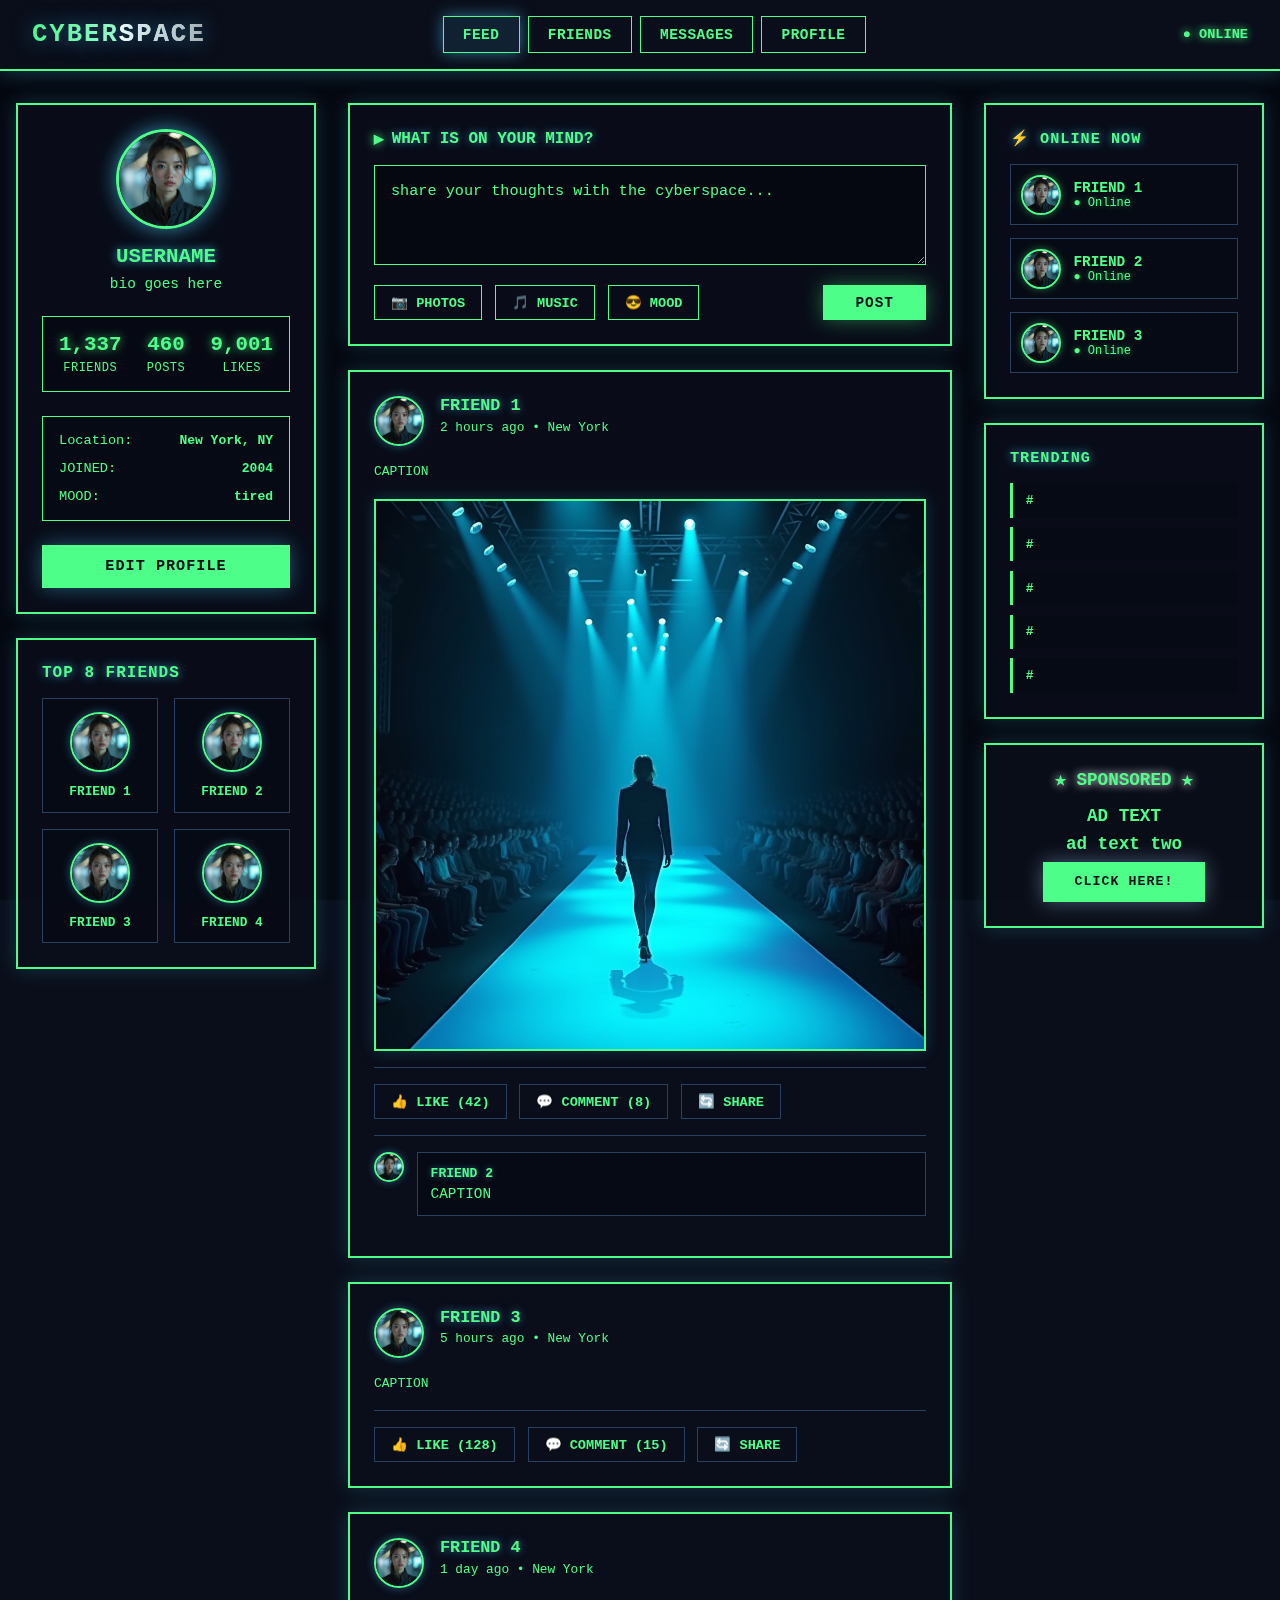
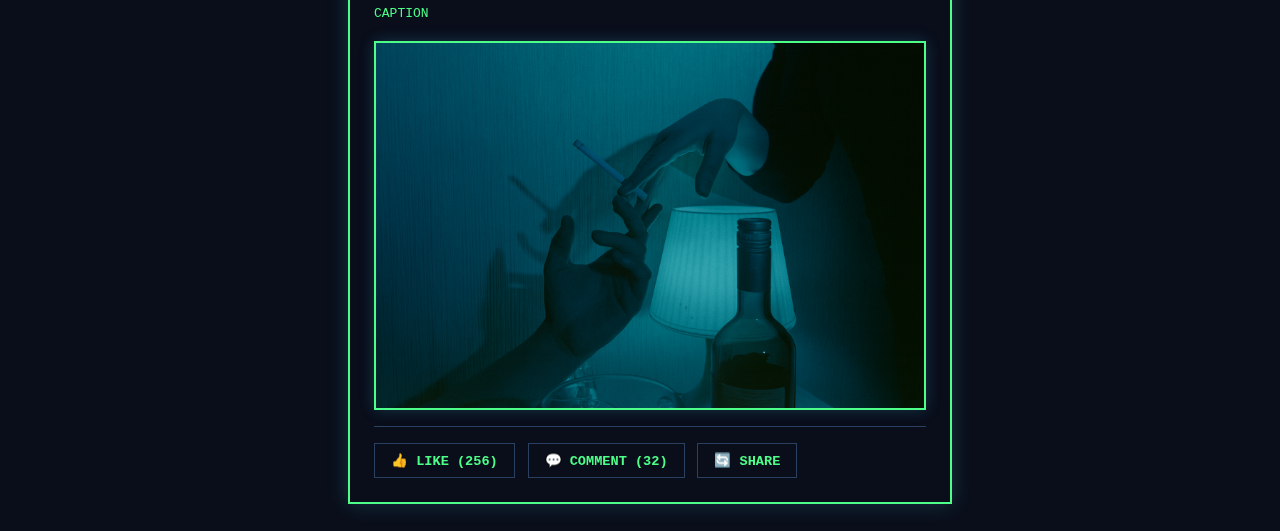
<file: index copy.html>
<!DOCTYPE html>
<html lang="en">
<head>
    <meta charset="UTF-8">
    <meta name="viewport" content="width=device-width, initial-scale=1.0">
    <title>CyberSpace</title>
    <link rel="stylesheet" href="styles copy.css">
</head>
<body>
    <!-- Animated background grid -->
    <div class="cyber-grid"></div>
    <div class="cyber-stars"></div>

    <!-- Header -->
    <header class="cyber-header">
        <div class="header-content">
            <div class="logo">
                <span class="logo-text">CYBER<span class="logo-accent">SPACE</span></span>
                <div class="logo-glow"></div>
            </div>
            <nav class="nav-menu">
                <a href="#" class="nav-link active">Feed</a>
                <a href="#" class="nav-link">Friends</a>
                <a href="#" class="nav-link">Messages</a>
                <a href="#" class="nav-link">Profile</a>
            </nav>
            <div class="user-info">
                <span class="online-status">● ONLINE</span>
            </div>
        </div>
    </header>

    <!-- Main Container -->
    <div class="main-container">
        <!-- Sidebar Profile -->
        <aside class="sidebar">
            <div class="profile-card">
                <div class="profile-header">
                    <div class="profile-avatar">
                        <img src="images/futuristic-pfp.jpeg" alt="Profile">
                        <div class="avatar-glow"></div>
                    </div>
                    <h2 class="profile-name">USERNAME</h2>
                    <p class="profile-status">bio goes here</p>
                </div>
                
                <div class="profile-stats">
                    <div class="stat">
                        <span class="stat-value">1,337</span>
                        <span class="stat-label">Friends</span>
                    </div>
                    <div class="stat">
                        <span class="stat-value">460</span>
                        <span class="stat-label">Posts</span>
                    </div>
                    <div class="stat">
                        <span class="stat-value">9,001</span>
                        <span class="stat-label">Likes</span>
                    </div>
                </div>

                <div class="profile-info">
                    <div class="info-item">
                        <span class="info-label">Location:</span>
                        <span class="info-value">New York, NY</span>
                    </div>
                    <div class="info-item">
                        <span class="info-label">JOINED:</span>
                        <span class="info-value">2004</span>
                    </div>
                    <div class="info-item">
                        <span class="info-label">MOOD:</span>
                        <span class="info-value">tired</span>
                    </div>
                </div>

                <button class="edit-profile-btn">Edit Profile</button>
            </div>

            <!-- Top Friends -->
            <div class="top-friends">
                <h3 class="section-title">Top 8 Friends</h3>
                <div class="friends-grid">
                    <div class="friend-item">
                        <img src="images/futuristic-pfp.jpeg" alt="Friend">
                        <span>FRIEND 1</span>
                    </div>
                    <div class="friend-item">
                        <img src="images/futuristic-pfp.jpeg" alt="Friend">
                        <span>FRIEND 2</span>
                    </div>
                    <div class="friend-item">
                        <img src="images/futuristic-pfp.jpeg" alt="Friend">
                        <span>FRIEND 3</span>
                    </div>
                    <div class="friend-item">
                        <img src="images/futuristic-pfp.jpeg" alt="Friend">
                        <span>FRIEND 4</span>
                    </div>
                </div>
            </div>
        </aside>

        <!-- Main Feed -->
        <main class="feed">
            <!-- Post Creation -->
            <div class="create-post">
                <div class="create-post-header">
                    <span class="blink-text">▶</span> WHAT IS ON YOUR MIND?
                </div>
                <textarea class="post-input" placeholder="share your thoughts with the cyberspace..."></textarea>
                <div class="create-post-actions">
                    <button class="action-btn">📷 PHOTOS</button>
                    <button class="action-btn">🎵 MUSIC</button>
                    <button class="action-btn">😎 MOOD</button>
                    <button class="post-btn">POST</button>
                </div>
            </div>

            <!-- Posts -->
            <article class="post">
                <div class="post-header">
                    <img src="images/futuristic-pfp.jpeg" alt="User" class="post-avatar">
                    <div class="post-user-info">
                        <h3 class="post-username">FRIEND 1</h3>
                        <span class="post-time">2 hours ago • New York</span>
                    </div>
                </div>
                <div class="post-content">
                    <p>CAPTION</p>
                    <div class="post-image">
                        <img src="images/futuristic-runway.jpeg" alt="Post image">
                    </div>
                </div>
                <div class="post-actions">
                    <button class="action-btn-post">👍 LIKE (42)</button>
                    <button class="action-btn-post">💬 COMMENT (8)</button>
                    <button class="action-btn-post">🔄 SHARE</button>
                </div>
                <div class="post-comments">
                    <div class="comment">
                        <img src="images/futuristic-pfp.jpeg" alt="User">
                        <div class="comment-content">
                            <span class="comment-user">FRIEND 2</span>
                            <p>CAPTION</p>
                        </div>
                    </div>
                </div>
            </article>

            <article class="post">
                <div class="post-header">
                    <img src="images/futuristic-pfp.jpeg" alt="User" class="post-avatar">
                    <div class="post-user-info">
                        <h3 class="post-username">FRIEND 3</h3>
                        <span class="post-time">5 hours ago • New York</span>
                    </div>
                </div>
                <div class="post-content">
                    <p>CAPTION</p>
                </div>
                <div class="post-actions">
                    <button class="action-btn-post">👍 LIKE (128)</button>
                    <button class="action-btn-post">💬 COMMENT (15)</button>
                    <button class="action-btn-post">🔄 SHARE</button>
                </div>
            </article>

            <article class="post">
                <div class="post-header">
                    <img src="images/futuristic-pfp.jpeg" alt="User" class="post-avatar">
                    <div class="post-user-info">
                        <h3 class="post-username">FRIEND 4</h3>
                        <span class="post-time">1 day ago • New York</span>
                    </div>
                </div>
                <div class="post-content">
                    <p>CAPTION</p>
                    <div class="post-image">
                        <img src="images/cigarette-smoking.png" alt="Post image">
                    </div>
                </div>
                <div class="post-actions">
                    <button class="action-btn-post">👍 LIKE (256)</button>
                    <button class="action-btn-post">💬 COMMENT (32)</button>
                    <button class="action-btn-post">🔄 SHARE</button>
                </div>
            </article>
        </main>

        <!-- Right Sidebar -->
        <aside class="right-sidebar">
            <!-- Online Friends -->
            <div class="widget">
                <h3 class="widget-title">⚡ Online Now</h3>
                <div class="online-friends">
                    <div class="online-friend">
                        <img src="images/futuristic-pfp.jpeg" alt="Friend">
                        <div class="friend-info">
                            <span class="friend-name">FRIEND 1</span>
                            <span class="friend-status">● Online</span>
                        </div>
                    </div>
                    <div class="online-friend">
                        <img src="images/futuristic-pfp.jpeg" alt="Friend">
                        <div class="friend-info">
                            <span class="friend-name">FRIEND 2</span>
                            <span class="friend-status">● Online</span>
                        </div>
                    </div>
                    <div class="online-friend">
                        <img src="images/futuristic-pfp.jpeg" alt="Friend">
                        <div class="friend-info">
                            <span class="friend-name">FRIEND 3</span>
                            <span class="friend-status">● Online</span>
                        </div>
                    </div>
                </div>
            </div>

            <!-- Trending -->
            <div class="widget">
                <h3 class="widget-title">Trending</h3>
                <div class="trending-list">
                    <div class="trending-item">#</div>
                    <div class="trending-item">#</div>
                    <div class="trending-item">#</div>
                    <div class="trending-item">#</div>
                    <div class="trending-item">#</div>
                </div>
            </div>

            <!-- Ad Space (retro style) -->
            <div class="widget ad-widget">
                <div class="retro-ad">
                    <div class="ad-blink">★ SPONSORED ★</div>
                    <p>AD TEXT</p>
                    <p class="ad-subtext">ad text two</p>
                    <button class="ad-btn">CLICK HERE!</button>
                </div>
            </div>
        </aside>
    </div>

    <script src="script.js"></script>
</body>
</html>
</file>
<file: styles copy.css>
* {
  margin: 0;
  padding: 0;
  box-sizing: border-box;
}

body {
  font-family: monospace;
  background: #0a0e1a;
  color: #e0e8ff;
  overflow-x: hidden;
  position: relative;
}

/* Updated background to darker navy/black with subtle texture */
.cyber-grid {
  position: fixed;
  top: 0;
  left: 0;
  width: 100%;
  height: 100%;
  background: #050810;
  pointer-events: none;
  z-index: 0;
}

.cyber-stars {
  position: fixed;
  top: 0;
  left: 0;
  width: 100%;
  height: 100%;
  background-image: radial-gradient(1px 1px at 20% 30%, rgba(100, 180, 255, 0.3), transparent),
    radial-gradient(1px 1px at 60% 70%, rgba(150, 200, 255, 0.2), transparent),
    radial-gradient(1px 1px at 50% 50%, rgba(200, 220, 255, 0.2), transparent),
    radial-gradient(1px 1px at 80% 10%, rgba(180, 210, 255, 0.3), transparent),
    radial-gradient(1px 1px at 90% 60%, rgba(120, 190, 255, 0.2), transparent),
    radial-gradient(1px 1px at 15% 80%, rgba(160, 200, 255, 0.2), transparent);
  background-size: 300% 300%;
  animation: starsMove 60s linear infinite;
  pointer-events: none;
  z-index: 0;
}

@keyframes starsMove {
  0% {
    background-position: 0% 0%;
  }
  100% {
    background-position: 100% 100%;
  }
}

.cyber-header {
  position: sticky;
  top: 0;
  background: #0a0e1a;
  border-bottom: 2px solid #4dff88;
  box-shadow: 0 0 20px rgba(77, 208, 255, 0.3);
  z-index: 1000;
  padding: 1rem 2rem;
}

.header-content {
  max-width: 1400px;
  margin: 0 auto;
  display: flex;
  justify-content: space-between;
  align-items: center;
  gap: 2rem;
}

.logo {
  position: relative;
  display: flex;
  align-items: center;
}

.logo-text {
  font-size: 1.6rem;
  font-weight: bold;
  background: linear-gradient(90deg, #4dff88 0%, #ffffff 100%);
  -webkit-background-clip: text;
  -webkit-text-fill-color: transparent;
  background-clip: text;
  text-shadow: 0 0 20px rgba(77, 208, 255, 0.5);
  letter-spacing: 2px;
  font-family: monospace;
}

.logo-accent {
  background: linear-gradient(90deg, #ffffff 0%, #acacac 100%);
  -webkit-background-clip: text;
  -webkit-text-fill-color: transparent;
  background-clip: text;
}

/* Flat navigation with border highlights */
.nav-menu {
  display: flex;
  gap: 0.5rem;
  margin-right: 5rem;
}

.nav-link {
  color: #4dff88;
  text-decoration: none;
  font-size: 0.9rem;
  padding: 0.6rem 1.2rem;
  background: transparent;
  border: 1px solid #4dff88;
  /* border-radius: 4px; */
  transition: all 0.3s;
  text-transform: uppercase;
  letter-spacing: 0.5px;
  font-weight: 600;
}

.nav-link:hover {
  border-color: #4dff88;
  box-shadow: 0 0 10px rgba(77, 208, 255, 0.3);
  background: rgba(77, 208, 255, 0.05);
}

.nav-link.active {
  border-color: #4dff88;
  box-shadow: 0 0 15px rgba(77, 208, 255, 0.5);
  background: rgba(77, 208, 255, 0.1);
  color: #4dff88;
}

/* Updated user info with clean design */
.user-info {
  display: flex;
  align-items: center;
  gap: 1rem;
}

.online-status {
  color: #4dff88;
  font-size: 0.85rem;
  text-shadow: 0 0 8px #4dff88;
  animation: pulse 2s infinite;
  font-weight: 600;
}

@keyframes pulse {
  0%,
  100% {
    opacity: 1;
  }
  50% {
    opacity: 0.6;
  }
}

.username {
  color: #4dff88;
  font-weight: 600;
  text-shadow: 0 0 6px rgba(77, 208, 255, 0.5);
}

/* Main Container */
.main-container {
  max-width: 1400px;
  margin: 2rem auto;
  padding: 0 1rem;
  display: grid;
  grid-template-columns: 300px 1fr 280px;
  gap: 2rem;
  position: relative;
  z-index: 1;
}

/* Redesigned cards with neon borders and dark backgrounds */
.sidebar {
  display: flex;
  flex-direction: column;
  gap: 1.5rem;
}

.profile-card {
  background: rgba(10, 14, 26, 0.8);
  border: 2px solid #4dff88;
  /* border-radius: 12px; */
  padding: 1.5rem;
  box-shadow: 0 0 20px rgba(77, 208, 255, 0.2);
}

.profile-header {
  text-align: center;
  margin-bottom: 1.5rem;
}

/* Updated avatar with neon glow */
.profile-avatar {
  position: relative;
  width: 100px;
  height: 100px;
  margin: 0 auto 1rem;
}

.profile-avatar img {
  width: 100%;
  height: 100%;
  border-radius: 50%;
  border: 3px solid #4dff88;
  box-shadow: 0 0 20px rgba(77, 208, 255, 0.6);
}

.avatar-glow {
  position: absolute;
  top: -5px;
  left: -5px;
  right: -5px;
  bottom: -5px;
  border-radius: 50%;
  background: radial-gradient(circle, rgba(77, 208, 255, 0.4), transparent);
  animation: rotate 4s linear infinite;
  z-index: -1;
  filter: blur(10px);
}

@keyframes rotate {
  0% {
    transform: rotate(0deg);
  }
  100% {
    transform: rotate(360deg);
  }
}

/* Updated text colors to blue/silver scheme */
.profile-name {
  color: #4dff88;
  font-size: 1.3rem;
  margin-bottom: 0.5rem;
  text-shadow: 0 0 10px rgba(77, 208, 255, 0.8);
  font-weight: 600;
}

.profile-status {
  color: #4dff88;
  font-size: 0.9rem;
}

/* Flat stats display with neon accents */
.profile-stats {
  display: grid;
  grid-template-columns: repeat(3, 1fr);
  gap: 1rem;
  margin-bottom: 1.5rem;
  padding: 1rem;
  background: rgba(5, 8, 16, 0.6);
  /* border-radius: 8px; */
  border: 1px solid #4dff88;
}

.stat {
  text-align: center;
  position: relative;
}


.stat-value {
  display: block;
  color: #4dff88;
  font-size: 1.3rem;
  font-weight: bold;
  margin-bottom: 0.3rem;
  text-shadow: 0 0 10px rgba(77, 255, 136, 0.8);
  font-family: monospace;
}

.stat-label {
  display: block;
  color: #4dff88;
  font-size: 0.75rem;
  text-transform: uppercase;
  letter-spacing: 0.5px;
}

.profile-info {
  display: flex;
  flex-direction: column;
  gap: 0.8rem;
  margin-bottom: 1.5rem;
  padding: 1rem;
  background: rgba(5, 8, 16, 0.4);
  /* border-radius: 8px; */
  border: 1px solid #4dff88;
}

.info-item {
  display: flex;
  justify-content: space-between;
}

.info-label {
  color: #4dff88;
  font-size: 0.85rem;
}

.info-value {
  color: #4dff88;
  font-weight: 600;
}

/* Updated button with neon blue/silver gradient */
.edit-profile-btn {
  width: 100%;
  padding: 0.8rem;
  background: #4dff88;
  border: none;
  /* border-radius: 6px; */
  color: #0a0e1a;
  font-weight: bold;
  font-size: 0.95rem;
  cursor: pointer;
  text-transform: uppercase;
  letter-spacing: 1px;
  box-shadow: 0 0 20px rgba(77, 208, 255, 0.4);
  transition: all 0.3s;
  font-family: monospace;
}

.edit-profile-btn:hover {
  box-shadow: 0 0 30px rgba(77, 208, 255, 0.6);
  transform: translateY(-2px);
}

.edit-profile-btn:active {
  transform: translateY(0);
}

/* Top Friends */
.top-friends {
  background: rgba(10, 14, 26, 0.8);
  border: 2px solid #4dff88;
  /* border-radius: 12px; */
  padding: 1.5rem;
  box-shadow: 0 0 20px rgba(77, 208, 255, 0.2);
}

.section-title {
  color: #4dff88;
  font-size: 1rem;
  margin-bottom: 1rem;
  text-shadow: 0 0 10px rgba(77, 208, 255, 0.8);
  text-transform: uppercase;
  letter-spacing: 1px;
  font-weight: 600;
}

.friends-grid {
  display: grid;
  grid-template-columns: repeat(2, 1fr);
  gap: 1rem;
}

.friend-item {
  text-align: center;
  padding: 0.8rem;
  background: rgba(5, 8, 16, 0.4);
  /* border-radius: 8px; */
  border: 1px solid #2a4060;
  transition: all 0.3s;
}

.friend-item:hover {
  border-color: #4dff88;
  box-shadow: 0 0 15px rgba(77, 208, 255, 0.3);
  background: rgba(77, 208, 255, 0.05);
}

.friend-item img {
  width: 60px;
  height: 60px;
  border-radius: 50%;
  border: 2px solid #4dff88;
  margin-bottom: 0.5rem;
  box-shadow: 0 0 10px rgba(77, 208, 255, 0.4);
  transition: all 0.3s;
}

.friend-item img:hover {
  box-shadow: 0 0 20px rgba(77, 208, 255, 0.8);
  transform: scale(1.05);
}

.friend-item span {
  display: block;
  color: #4dff88;
  font-size: 0.8rem;
  font-weight: 600;
}

/* Feed */
.feed {
  display: flex;
  flex-direction: column;
  gap: 1.5rem;
}

/* Updated create post with neon border */
.create-post {
  background: rgba(10, 14, 26, 0.8);
  border: 2px solid #4dff88;
  /* border-radius: 12px; */
  padding: 1.5rem;
  box-shadow: 0 0 20px rgba(77, 208, 255, 0.2);
}

.create-post-header {
  color: #4dff88;
  font-size: 1rem;
  margin-bottom: 1rem;
  display: flex;
  align-items: center;
  gap: 0.5rem;
  font-weight: 600;
  text-shadow: 0 0 8px rgba(77, 208, 255, 0.6);
}

.blink-text {
  animation: blink 1s infinite;
  color: #4dff88;
  text-shadow: 0 0 10px #4dff88;
}

@keyframes blink {
  0%,
  50%,
  100% {
    opacity: 1;
  }
  25%,
  75% {
    opacity: 0.3;
  }
}

/* Dark input with neon focus */
.post-input {
  width: 100%;
  min-height: 100px;
  background: rgba(5, 8, 16, 0.8);
  border: 1px solid #4dff88;
  /* border-radius: 8px; */
  padding: 1rem;
  color: #4dff88;
  font-family: monospace;
  font-size: 0.95rem;
  resize: vertical;
  margin-bottom: 1rem;
}

.post-input:focus {
  outline: none;
  border-color: #4dff88;
  box-shadow: 0 0 15px rgba(77, 208, 255, 0.3);
}

.post-input::placeholder {
  color: #4dff88;
}

.create-post-actions {
  display: flex;
  gap: 0.8rem;
  align-items: center;
}

/* Flat action buttons with borders */
.action-btn {
  padding: 0.5rem 1rem;
  background: transparent;
  border: 1px solid #4dff88;
  /* border-radius: 6px; */
  color: #4dff88;
  font-family: monospace;
  font-size: 0.85rem;
  cursor: pointer;
  transition: all 0.3s;
  font-weight: 600;
}

.action-btn:hover {
  border-color: #4dff88;
  box-shadow: 0 0 10px rgba(77, 208, 255, 0.3);
  background: rgba(77, 208, 255, 0.05);
}

/* Bright neon green POST button */
.post-btn {
  margin-left: auto;
  padding: 0.6rem 2rem;
  background: #4dff88;
  border: none;
  /* border-radius: 6px; */
  color: #0a0e1a;
  font-weight: bold;
  font-family: monospace;
  font-size: 0.9rem;
  cursor: pointer;
  transition: all 0.3s;
  box-shadow: 0 0 20px rgba(77, 255, 136, 0.4);
  text-transform: uppercase;
  letter-spacing: 1px;
}

.post-btn:hover {
  box-shadow: 0 0 30px rgba(77, 255, 136, 0.6);
  transform: translateY(-2px);
}

.post-btn:active {
  transform: translateY(0);
}

/* Post */
.post {
  background: rgba(10, 14, 26, 0.8);
  border: 2px solid #4dff88;
  /* border-radius: 12px; */
  padding: 1.5rem;
  box-shadow: 0 0 20px rgba(77, 208, 255, 0.2);
}

.post-header {
  display: flex;
  gap: 1rem;
  margin-bottom: 1rem;
}

.post-avatar {
  width: 50px;
  height: 50px;
  border-radius: 50%;
  border: 2px solid #4dff88;
  box-shadow: 0 0 10px rgba(77, 208, 255, 0.4);
}

.post-user-info {
  flex: 1;
}

.post-username {
  color: #4dff88;
  font-size: 1.05rem;
  margin-bottom: 0.3rem;
  font-weight: 600;
  text-shadow: 0 0 8px rgba(77, 208, 255, 0.6);
}

.post-time {
  color: #4dff88;
  font-size: 0.8rem;
}

.post-content {
  margin-bottom: 1rem;
}

.post-content p {
  color: #4dff88;
  line-height: 1.6;
  margin-bottom: 1rem;
}

/* Updated image frame with neon border */
.post-image {
  /* border-radius: 8px; */
  overflow: hidden;
  border: 2px solid #4dff88;
  box-shadow: 0 0 15px rgba(77, 208, 255, 0.2);
}

.post-image img {
  width: 100%;
  height: auto;
  display: block;
}

.post-actions {
  display: flex;
  gap: 0.8rem;
  padding-top: 1rem;
  border-top: 1px solid #2a4060;
}

.action-btn-post {
  padding: 0.5rem 1rem;
  background: transparent;
  border: 1px solid #2a4060;
  /* border-radius: 6px; */
  color: #4dff88;
  font-family: monospace;
  font-size: 0.85rem;
  cursor: pointer;
  transition: all 0.3s;
  font-weight: 600;
}

.action-btn-post:hover {
  border-color: #4dff88;
  box-shadow: 0 0 10px rgba(77, 208, 255, 0.3);
  background: rgba(77, 208, 255, 0.05);
}

.post-comments {
  margin-top: 1rem;
  padding-top: 1rem;
  border-top: 1px solid #2a4060;
}

.comment {
  display: flex;
  gap: 0.8rem;
  margin-bottom: 1rem;
}

.comment img {
  width: 30px;
  height: 30px;
  border-radius: 50%;
  border: 2px solid #4dff88;
  box-shadow: 0 0 8px rgba(77, 208, 255, 0.4);
}

.comment-content {
  flex: 1;
  background: rgba(5, 8, 16, 0.6);
  padding: 0.8rem;
  /* border-radius: 8px; */
  border: 1px solid #2a4060;
}

.comment-user {
  color: #4dff88;
  font-weight: 600;
  display: block;
  margin-bottom: 0.3rem;
  text-shadow: 0 0 6px rgba(77, 208, 255, 0.5);
}

.comment-content p {
  color: #4dff88;
  font-size: 0.9rem;
}

/* Right Sidebar */
.right-sidebar {
  display: flex;
  flex-direction: column;
  gap: 1.5rem;
}

.widget {
  background: rgba(10, 14, 26, 0.8);
  border: 2px solid #4dff88;
  /* border-radius: 12px; */
  padding: 1.5rem;
  box-shadow: 0 0 20px rgba(77, 208, 255, 0.2);
}

.widget-title {
  color: #4dff88;
  font-size: 0.95rem;
  margin-bottom: 1rem;
  text-shadow: 0 0 10px rgba(77, 208, 255, 0.8);
  text-transform: uppercase;
  letter-spacing: 1px;
  font-weight: 600;
}

.online-friends {
  display: flex;
  flex-direction: column;
  gap: 0.8rem;
}

.online-friend {
  display: flex;
  gap: 0.8rem;
  align-items: center;
  padding: 0.6rem;
  /* border-radius: 8px; */
  background: rgba(5, 8, 16, 0.4);
  border: 1px solid #2a4060;
  transition: all 0.3s;
  cursor: pointer;
}

.online-friend:hover {
  border-color: #4dff88;
  box-shadow: 0 0 10px rgba(77, 208, 255, 0.3);
  background: rgba(77, 208, 255, 0.05);
}

.online-friend img {
  width: 40px;
  height: 40px;
  border-radius: 50%;
  border: 2px solid #4dff88;
  box-shadow: 0 0 8px rgba(77, 255, 136, 0.4);
}

.friend-info {
  display: flex;
  flex-direction: column;
}

.friend-name {
  color: #4dff88;
  font-size: 0.9rem;
  font-weight: 600;
}

.friend-status {
  color: #4dff88;
  font-size: 0.75rem;
  text-shadow: 0 0 6px rgba(77, 255, 136, 0.6);
}

.trending-list {
  display: flex;
  flex-direction: column;
  gap: 0.6rem;
}

/* Updated trending items with left border accent */
.trending-item {
  color: #4dff88;
  padding: 0.6rem 0.8rem;
  background: rgba(5, 8, 16, 0.4);
  border-left: 3px solid #4dff88;
  /* border-radius: 4px; */
  cursor: pointer;
  transition: all 0.3s;
  font-weight: 600;
}

.trending-item:hover {
  background: rgba(77, 208, 255, 0.1);
  box-shadow: 0 0 15px rgba(77, 208, 255, 0.3);
  border-left-width: 4px;
}

/* Updated ad widget with silver/white accents */
.ad-widget {
  border-color: #4dff88;
  background: rgba(10, 14, 26, 0.9);
}

.retro-ad {
  text-align: center;
}

.ad-blink {
  color: #4dff88;
  font-weight: bold;
  margin-bottom: 1rem;
  animation: blink 1s infinite;
  text-shadow: 0 0 10px #ffffff;
  font-size: 1.1rem;
}

.retro-ad p {
  color: #4dff88;
  font-size: 1.1rem;
  margin-bottom: 0.5rem;
  font-weight: 600;
}

.ad-subtext {
  color: #4dff88;
  font-size: 0.9rem;
  margin-bottom: 1rem;
}

.ad-btn {
  padding: 0.8rem 2rem;
  background: #4dff88;
  border: none;
  /* border-radius: 6px; */
  color: #0a0e1a;
  font-weight: bold;
  font-family: monospace;
  cursor: pointer;
  box-shadow: 0 0 20px rgba(168, 216, 255, 0.4);
  text-transform: uppercase;
  letter-spacing: 1px;
  transition: all 0.3s;
}

.ad-btn:hover {
  box-shadow: 0 0 30px rgba(168, 216, 255, 0.6);
  transform: translateY(-2px);
}

.ad-btn:active {
  transform: translateY(0);
}

/* Responsive */
@media (max-width: 1200px) {
  .main-container {
    grid-template-columns: 250px 1fr 250px;
  }
}

@media (max-width: 968px) {
  .main-container {
    grid-template-columns: 1fr;
  }

  .sidebar,
  .right-sidebar {
    display: none;
  }

  .nav-menu {
    gap: 0.5rem;
  }

  .nav-link {
    font-size: 0.8rem;
    padding: 0.4rem 0.8rem;
  }
}

@media (max-width: 640px) {
  .cyber-header {
    padding: 0.8rem 1rem;
  }

  .header-content {
    flex-direction: column;
    gap: 0.8rem;
  }

  .logo-text {
    font-size: 1.3rem;
  }

  .nav-menu {
    width: 100%;
    justify-content: space-around;
  }

  .user-info {
    font-size: 0.85rem;
  }
}
</file>
